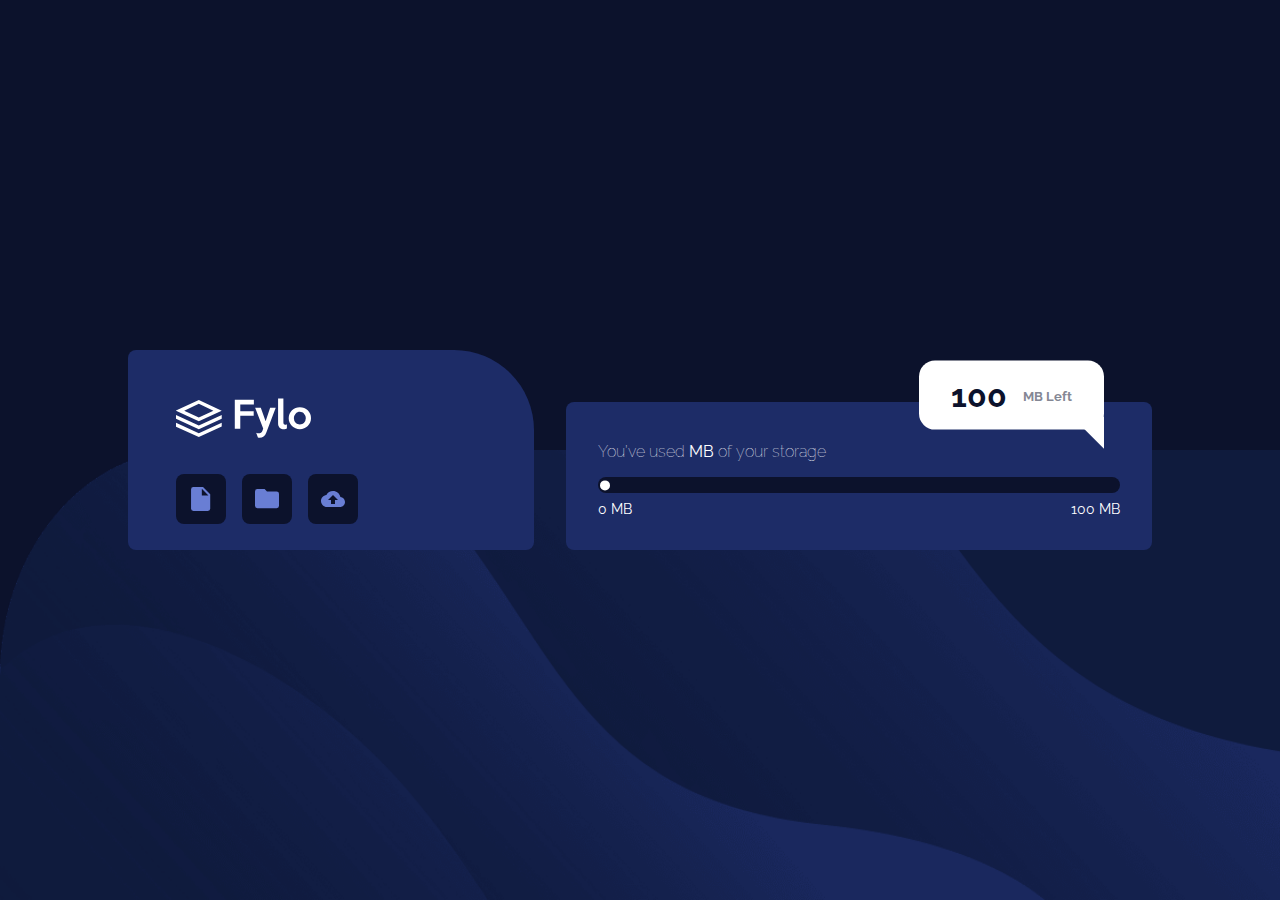
<file: Fylo-FronedMentor-Challenge/index.html>
<!DOCTYPE html>
<html lang="en">
  <head>
    <meta charset="UTF-8" />
    <meta name="viewport" content="width=device-width, initial-scale=1.0" />
    <!-- displays site properly based on user's device -->

    <link
      rel="icon"
      type="image/png"
      sizes="32x32"
      href="./assets/favicon-32x32.png"
    />
    <link rel="preconnect" href="https://fonts.googleapis.com" />
    <link rel="preconnect" href="https://fonts.gstatic.com" crossorigin />
    <link rel="preconnect" href="https://fonts.googleapis.com" />
    <link rel="preconnect" href="https://fonts.gstatic.com" crossorigin />
    <link
      href="https://fonts.googleapis.com/css2?family=Raleway:wght@100;400;700&display=swap"
      rel="stylesheet"
    />
    <link rel="stylesheet" href="style.css" />

    <title>Fylo data storage component</title>
  </head>

  <body>
    <img
      src="/Fylo-FronedMentor-Challenge/assets/bg-desktop.png"
      alt=""
      class="desktop-img bg-img"
    />
    <img src="/Fylo-FronedMentor-Challenge/assets/bg-mobile.png" alt="" class="mobile-img bg-img">

    <div class="wrapper">
      <div class="left-box floating-section">
        <img src="/Fylo-FronedMentor-Challenge/assets/logo.svg" alt="" />
        <div class="icons" >
          
          <div class="icon_bg">
            <input type="file" class="upload-file" id="upload-file-btn"></input>
            <img
              src="/Fylo-FronedMentor-Challenge/assets/icon-document.svg"
              alt=""
              class="icons__item"
            />
          </div>
          <div class="icon_bg">
            <img
              src="/Fylo-FronedMentor-Challenge/assets/icon-folder.svg"
              alt=""
              class="icons__item"
            />
          </div>
          <div class="icon_bg">
            <img
              src="/Fylo-FronedMentor-Challenge/assets/icon-upload.svg"
              alt=""
              class="icons__item"
            />
          </div>
        </div>
      </div>

      <div class="right-box floating-section">
        <p>You’ve used <strong><span id="used-size"></span> <span class="size-unit"></span></strong> of your storage</p>
        <div class="range-wrapper">
          <div class="range-bar">
            <div class="progress-bar" id="progress-bar-clr">
              <div class="circle" id="progress-bar-circle"></div>
            </div>
          </div>
          <div class="range-numbers">
            <div class="range-numbers__item" id="zero-size">0 <span class="size-unit"></span></div>
            <div class="range-numbers__item"><span id="max-size"></span> <span class="size-unit"></span></div>
          </div>
        </div>

        <div class="bubble">
          <h1 id="remain-size">185</h1>
          <span><span class="size-unit"></span> Left</span>
          <div class="triangle"></div>
        </div>
      </div>
    </div>

    <script src="index.js"></script>
  </body>
</html>
</file>
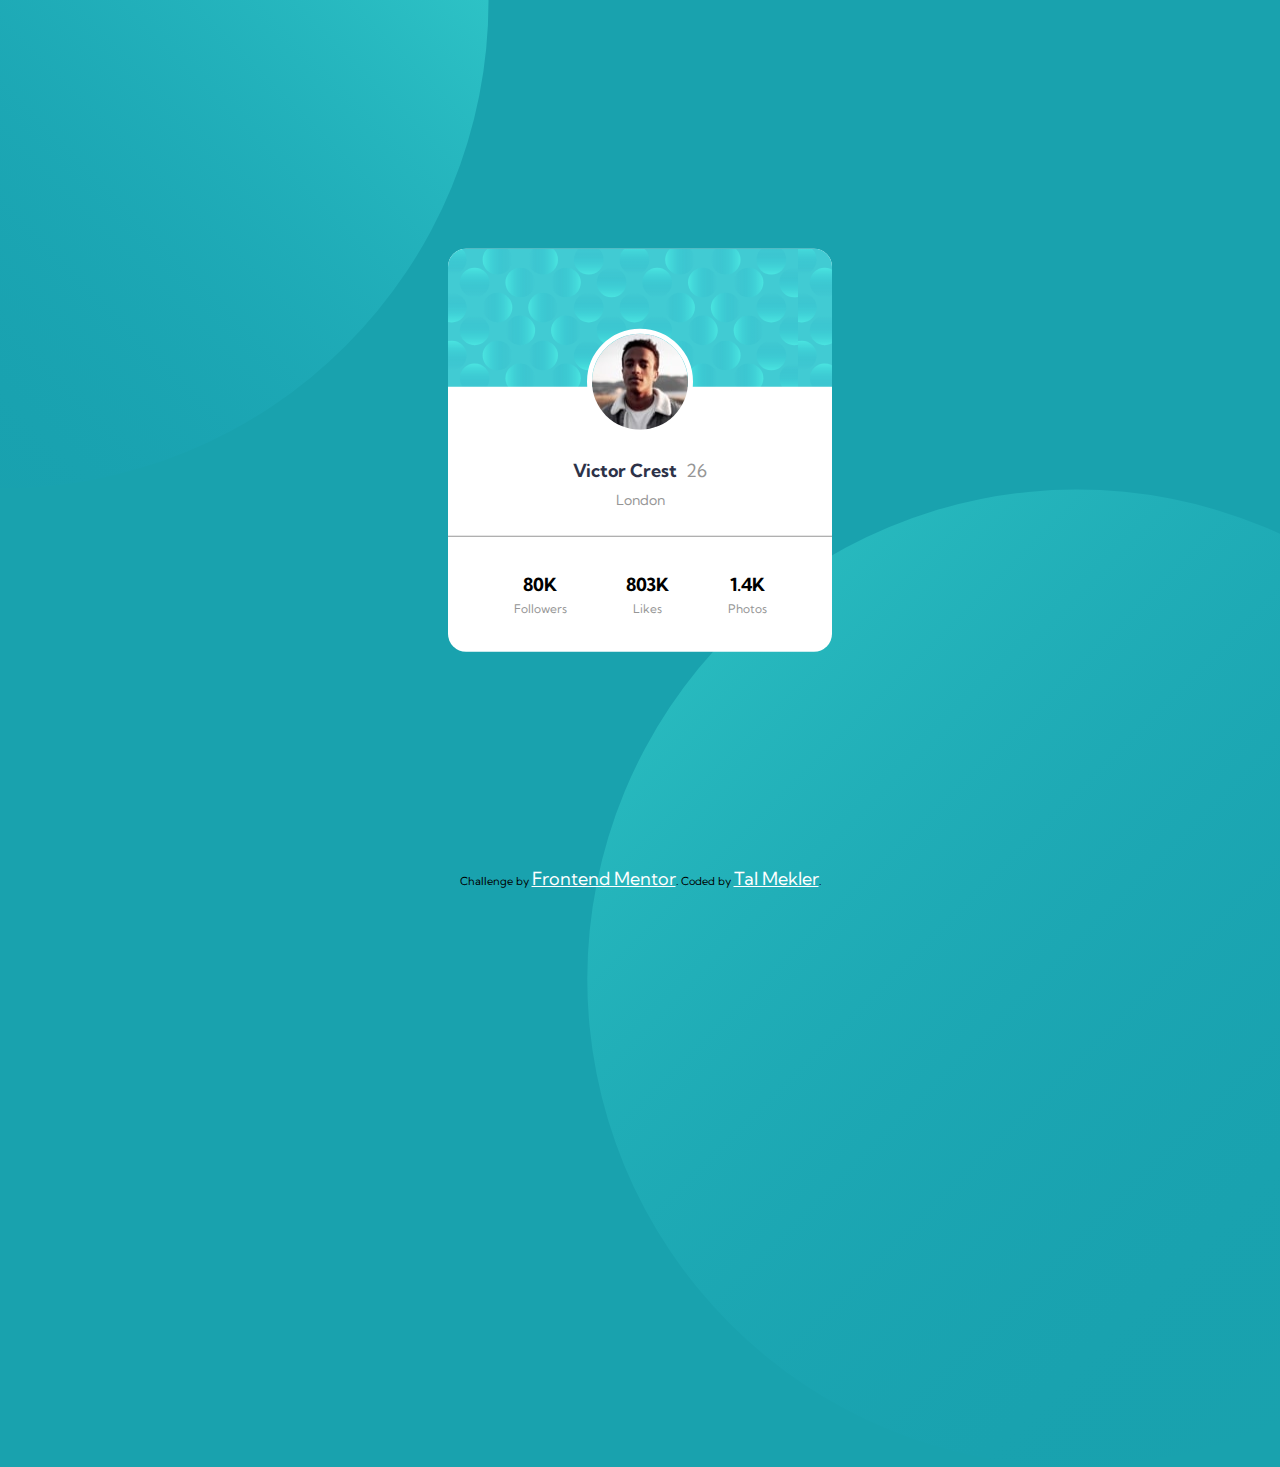
<file: First-Html-page/bonus/index.html>
<!DOCTYPE html>
<html lang="en">
  <head>
    <meta charset="UTF-8" />
    <meta name="viewport" content="width=device-width, initial-scale=1.0" />
    <!-- displays site properly based on user's device -->

    <link
      rel="icon"
      type="image/png"
      sizes="32x32"
      href="./images/favicon-32x32.png"
    />
    <link rel="preconnect" href="https://fonts.googleapis.com"> 
<link rel="preconnect" href="https://fonts.gstatic.com" crossorigin> 
<link href="https://fonts.googleapis.com/css2?family=Kumbh+Sans:wght@400;700&display=swap" rel="stylesheet">
    <link rel="stylesheet" href="style.css" />

    <title>Frontend Mentor | Profile card component</title>

    <!-- Feel free to remove these styles or customise in your own stylesheet 👍 -->
    <style>
      .attribution {
        font-size: 11px;
        text-align: center;
        position: absolute;
        bottom: 10px;
        left: 50%;
        transform: translateX(-50%);
      }
      .attribution a {
        color: hsl(228, 45%, 44%);
        color: white;
      }
    </style>
  </head>
  <body>
    <img src="/First-Html-page/bonus/images/bg-pattern-top.svg" alt="" class="bg-top">
    <img src="/First-Html-page/bonus/images/bg-pattern-bottom.svg" alt="" class="bg-bottom">
    <div class="card">
      <div class="card__top">
        <img src="/First-Html-page/bonus/images/image-victor.jpg" alt="" />
      </div>
      <div class="card__bottom">
        <div class="profile">
          <span class="profile__name">Victor Crest</span>
          <span class="profile__age">26</span>
          <span class="profile__location">London</span>
        </div>
        <div class="stats">

          <div class="stat__item">
            <p class="number">80K</p>
            <p class="text">Followers</p>
          </div>

          <div class="stat__item">
            <p class="number">803K</p>
            <p class="text">Likes</p>
          </div>

          <div class="stat__item">
            <p class="number">1.4K</p>
            <p class="text">Photos</p>
          </div>

        </div>
      </div>
    </div>

    <div class="attribution">
      Challenge by
      <a href="https://www.frontendmentor.io?ref=challenge" target="_blank"
        >Frontend Mentor</a
      >. Coded by <a href="https://www.tal-mekler.com">Tal Mekler</a>.
    </div>
  </body>
</html>
</file>
<file: Fylo-FronedMentor-Challenge/style.css>
html {
  font-family: "Raleway", sans-serif;
  font-weight: 400;
}

body {
  background: hsl(229, 57%, 11%);
  height: 100vh;
  margin: 0;
}

h1,
h2,
h3,
h4,
h5,
h6 {
  font-weight: 700;
}

img.bg-img {
  position: absolute;
  bottom: 0;
  left: 0;
  right: 0;
  width: 100%;
  height: 50%;
}
img.bg-img.mobile-img {
  display: none;
}

.floating-section {
  background: hsl(228, 56%, 26%);
  border-radius: 0.5rem;
}

.wrapper {
  position: relative;
  display: flex;
  width: 80%;
  height: 200px;
  top: 50%;
  left: 50%;
  transform: translateX(-50%) translateY(-50%);
}

.left-box {
  padding: 3rem 10rem 3rem 3rem;
  border-top-right-radius: 5rem;
  margin-right: 32px;
}

.left-box .icons {
  position: relative;
  display: flex;
  align-items: center;
  margin-top: 2rem;
}

.left-box .icons .icon_bg {
  background: hsl(229, 57%, 11%);
  border-radius: 0.5rem;
  margin-right: 1rem;
  /* padding: 15px; */
  width: 50px;
  height: 50px;
  overflow: hidden;
}

.upload-file {
  z-index: 1;
  position: absolute;
  height: 50px;
  width: 50px;
  opacity: 0;
  cursor: pointer;
}

.left-box .icons .icon_bg .icons__item {
  position: relative;
  left: 50%;
  top: 50%;
  transform: translateX(-50%) translateY(-50%);
}

.right-box {
  position: relative;
  color: white;
  width: 100%;
  height: 50%;
  padding: 1.5rem 2rem;
  margin-top: auto;
}

.right-box p {
  font-weight: 100;
}

.right-box .range-wrapper .range-bar {
  height: 1rem;
  width: 100%;
  background: hsl(229, 57%, 11%);
  border-radius: 50px;
}

.right-box .range-wrapper .range-bar .progress-bar {
  position: relative;
  top: 50%;
  left: 2px;
  transform: translateY(-50%);
  height: 70%;
  border-radius: 50px;
  background: linear-gradient(to right, hsl(6, 100%, 80%), hsl(335, 100%, 65%));
  transition: 300ms ease-in-out;
}

.right-box .range-wrapper .range-bar .progress-bar .circle {
  width: 10px;
  height: 10px;
  background: white;
  border-radius: 100%;
  position: absolute;
  top: 50%;
  right: 0px;
  transform: translateY(-50%);
  transition: 300ms ease-in-out;
}

.right-box .range-wrapper .range-numbers {
  display: flex;
  justify-content: space-between;
  margin-top: 0.5rem;
}
.right-box .range-wrapper .range-numbers .range-numbers__item {
  font-size: 14px;
}

#zero-size {
  cursor: pointer;
}

.right-box .bubble {
  background: white;
  color: hsl(229, 57%, 11%);
  display: flex;
  width: fit-content;
  padding: 1rem 2rem;
  border-radius: 1rem;
  position: absolute;
  top: 0;
  right: 3rem;
  transform: translateY(-60%);
}
.right-box .bubble h1 {
  margin: 0;
}
.right-box .bubble span {
  position: relative;
  color: hsl(229, 7%, 55%);
  font-weight: 700;
  font-size: 0.8rem;
  margin-top: 0.75rem;
  margin-left: 0.5rem;
}
.right-box .bubble .triangle {
  position: absolute;
  bottom: 0;
  right: 0px;
  transform: translateY(60%);
  width: 0;
  height: 0;
  border-top: 2rem solid white;
  border-left: 2rem solid transparent;
}

@media screen and (max-width: 400px) {
  img.bg-img.desktop-img {
    display: none;
  }
  img.bg-img.mobile-img {
    display: block;
    height: 100%;
  }

  .wrapper {
    /* flex-direction: column; */
    position: relative;
    display: grid;
    width: 100vw;
    gap: 32px;
  }
  .left-box {
    position: relative;
    padding: 2rem;
    border-top-right-radius: 5rem;
    margin: 0;
    width: 70%;
    left: 50%;
    transform: translateX(-50%);
  }
  .right-box {
    position: relative;
    left: 50%;
    transform: translateX(-50%);
    color: white;
    width: 70%;
    /* height: 50%; */
    padding: 2rem 2rem 3rem 2rem;
    margin-top: auto;
  }

  .right-box .bubble {
    top: 100%;
    right: 50%;
    transform: translateX(50%) translateY(-40%);
  }
  .right-box .bubble .triangle {
    display: none;
  }
}
</file>
<file: First-Html-page/bonus/style.css>
* {
    margin: 0;
    padding: 0;
    box-sizing: border-box;
    font-size: 18px;
}

body{
    position: relative;
    width: 100vw;
    height: 100vh;
    background: hsl(185, 75%, 39%);
    font-family: 'Kumbh Sans', sans-serif; 
}

img.bg-top {
    position: absolute;
    transform: translate(-50%, -50%);
}
img.bg-bottom {
    position: absolute;
    transform: translate(60%, 50%);
}

.card {
    position: relative;
    background: white;
    width: 30%;
    height: fit-content;
    border-radius: 1rem;
    top: 50%;
    left: 50%;
    transform: translate(-50%, -50%);
    overflow: hidden;
}

.card .card__top {
    background: url("/First-Html-page/bonus/images/bg-pattern-card.svg");
    text-align: center;
    padding-top: 1.5rem;
}

.card .card__top img {
    border-radius: 100%;
    border: 5px solid white;
    transform: translateY(50%);
}

.card .card__bottom {
    padding: 4rem 0rem 0rem 0rem;
}

.card .card__bottom .profile {
    text-align: center;
    margin-bottom: 1.5rem;
}

.card .card__bottom .profile .profile__name {
    font-weight: 700;
    color: hsl(229, 23%, 23%);
}

.card .card__bottom .profile .profile__age {
    color: hsl(0, 0%, 59%);
    margin-left: .25rem;
}

.card .card__bottom .profile .profile__location {
    color: hsl(0, 0%, 59%);
    font-size: 14px;
    display: block;
    margin-top: .5rem;
}

.card .card__bottom .stats {
    border-top: 1px solid hsl(0, 0%, 59%);
    display: grid;
    grid-template-columns: auto auto auto;
    padding: 2rem;
    
}

.card .card__bottom .stats .stat__item {
    text-align: center;
}
.card .card__bottom .stats .stat__item .number {
    font-weight: 700;
}
.card .card__bottom .stats .stat__item .text {
    font-size: 12px;
    color: hsl(0, 0%, 59%);
    margin-top: .25rem;
}

@media screen and (max-width: 375px) {
    img.bg-top {
        width: 400px;
        height: 400px;
    }
    img.bg-bottom {
        width: 600px;
        top: 100%;
        transform: translateY(-50%) translateX(20%);
    }

    .card {
        width: 90%;
    }

    .attribution {
        font-size: 12px;
    }
    .attribution a{
        font-size: 12px;
    }
}
</file>
